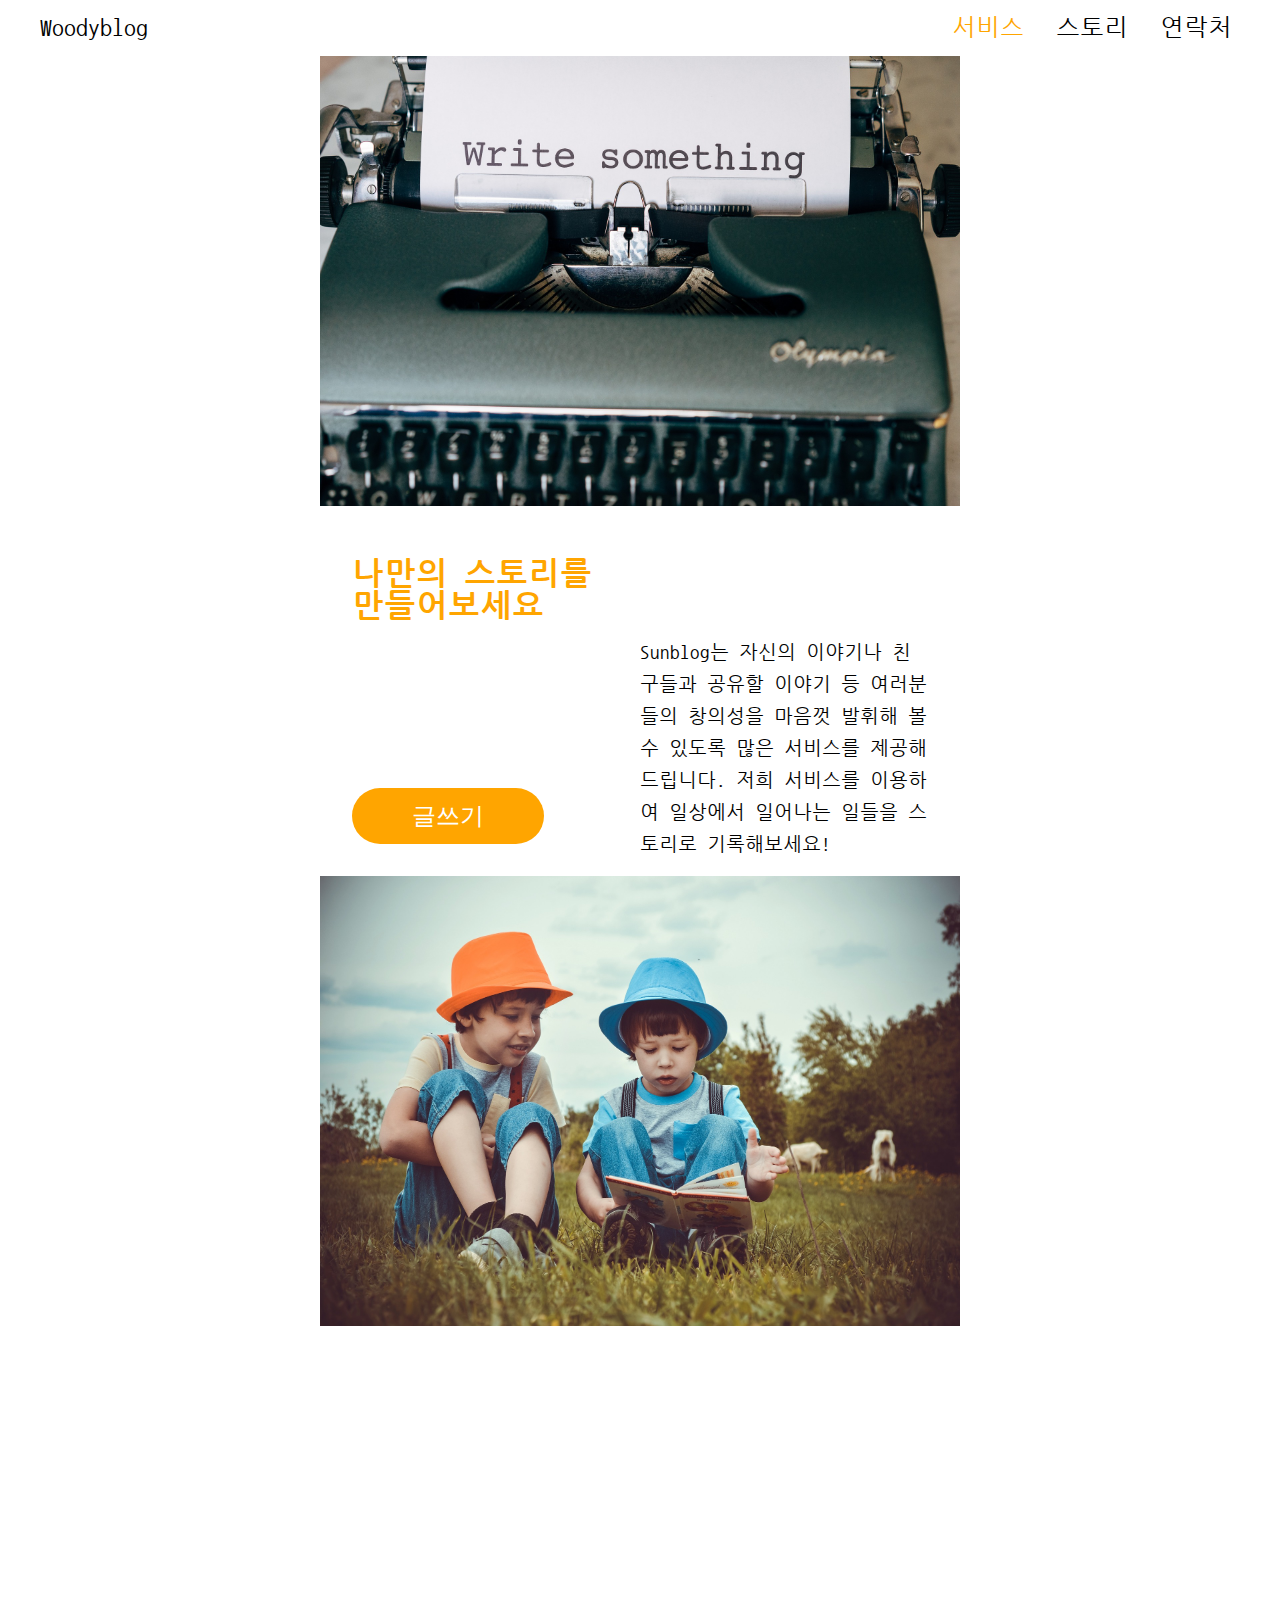
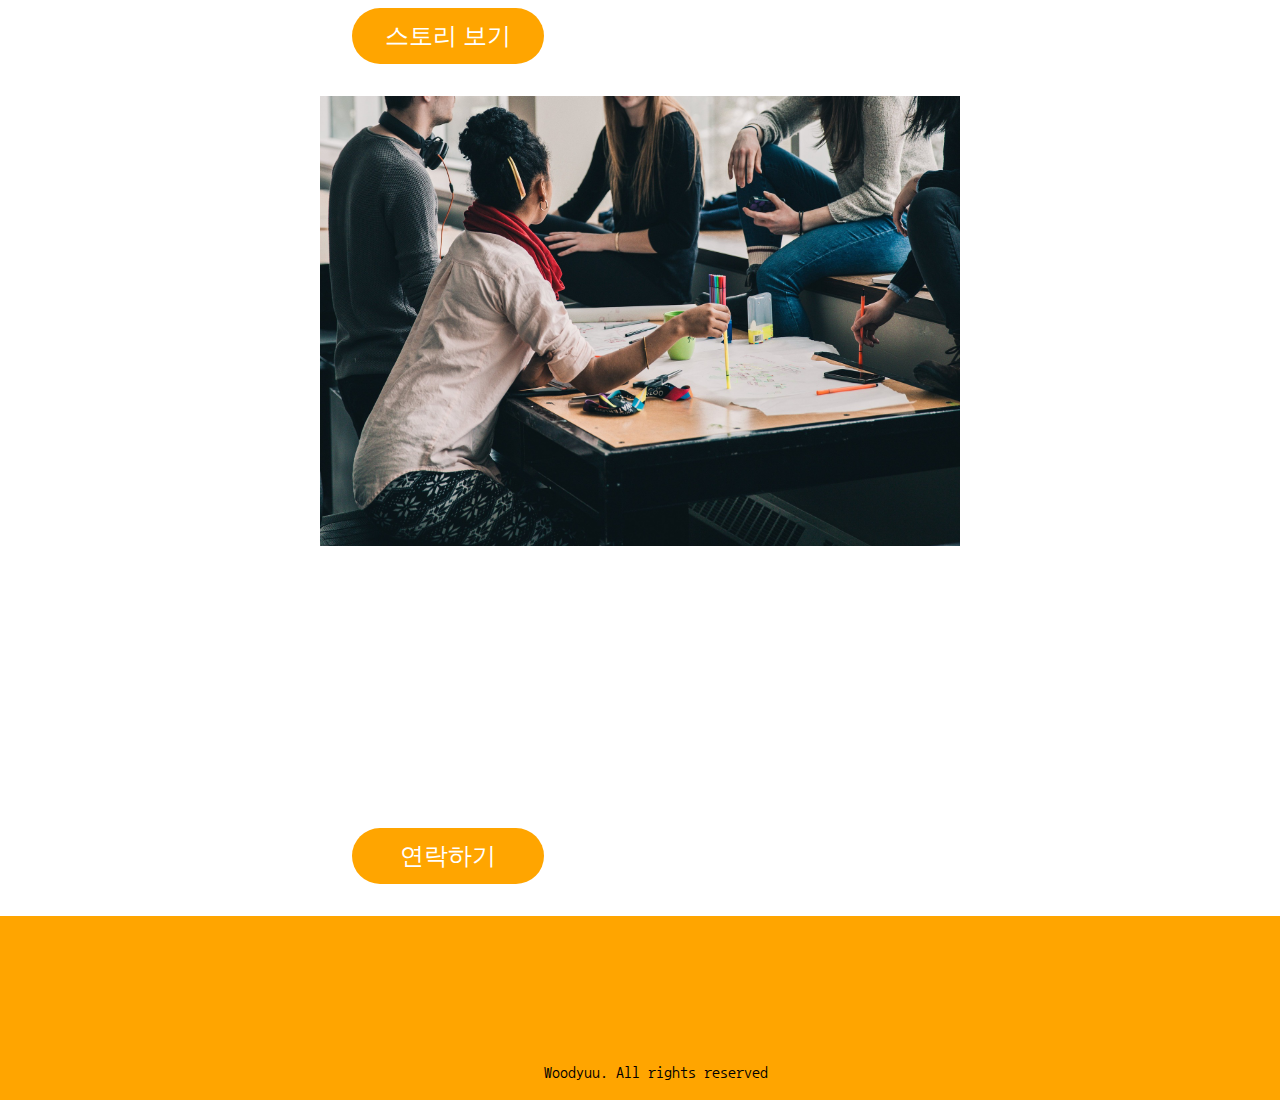
<file: index.html>
<!DOCTYPE html>
<html lang="en">
<head>
    <meta charset="UTF-8">
    <meta http-equiv="X-UA-Compatible" content="IE=edge">
    <meta name="viewport" content="width=device-width, initial-scale=1.0">
    <title>Woody 블로그</title>
    <link rel="stylesheet" href="https://cdnjs.cloudflare.com/ajax/libs/font-awesome/6.4.0/css/all.min.css" integrity="sha512-iecdLmaskl7CVkqkXNQ/ZH/XLlvWZOJyj7Yy7tcenmpD1ypASozpmT/E0iPtmFIB46ZmdtAc9eNBvH0H/ZpiBw==" crossorigin="anonymous" referrerpolicy="no-referrer" />
    <link rel="stylesheet" href="css/landing.css">
</head>
<body>
    <!-- 헤더 -->
    <header>
        <a href="#" class="logo"><i class="fa-brands fa-blogger"></i>Woodyblog</a>

        <div class="menu">
            <nav class="navbar">
              <ul>
                <li><a href="#about" class="active">서비스</a></li>
                <li><a href="#story">스토리</a></li>
                <li><a href="#contact">연락처</a></li>
              </ul>
            </nav>
            
            <div class="mode">
              <i class="fa-solid fa-toggle-on"></i>
              <i class="fa-solid fa-toggle-off active"></i>
            </div>
          </div>
    </header>

    <!-- 서비스 -->
    <section class="about" id="about">
        <div class="image">
            <img src="./img/about.jpg" alt="about">
        </div>
        <div class="content">
            <h3>나만의 스토리를</br>만들어보세요</h3>
            <p>Sunblog는 자신의 이야기나 친구들과 공유할 이야기 등 여러분들의 창의성을 마음껏
                발휘해 볼 수 있도록 많은 서비스를 제공해드립니다.
                저희 서비스를 이용하여 일상에서 일어나는 일들을 스토리로 기록해보세요!
            </p>
            <a href="./html/home.html"><button>글쓰기</button></a>
        </div>
    </section>

    <!-- 스토리 -->
    <section class="story" id="story">
        <div class="image">
            <img src="./img/story.jpg" alt="story">
        </div>
        <div class="content">
            <h3 class="right">다른 사람들의 스토리가</br> 궁금하신가요?</h3>
            <p class="down">Sunblog는 다양한 사람들의 흥미진진한 이야기들을 담고 있습니다.
                여러분의 삶에서 일어나는 기상천외한 이야기를 읽어보실 준비되셨나요?
            </p>
            <a href="./html/story.html"><button>스토리 보기</button></a>
        </div>
    </section>

    <!-- 연락처 -->
    <section class="contact" id="contact">
        <div class="image">
            <img src="./img/contact.jpg" alt="contact">
        </div>
        <div class="content">
            <h3 class="right">서비스에 대해 </br>하고싶은 말이 있나요?</h3>
            <p class="down">Sunblog는 여러분의 생각과 제안을 기다립니다. 아이디어가 생각나시거나
                궁금한 사랑이 있으시면 언제든지 저희에게 연락주세요.
            </p>
            <a href="#"><button>연락하기</button></a>
        </div>
    </section>

    <!-- 푸터 -->
    <section class="footer">
        <div class="icons">
            <a href="https://ko-kr.facebook.com/" class="fab fa-facebook-f"></a>
            <a href="https://twitter.com/?lang=ko" class="fab fa-twitter"></a>
            <a href="https://www.instagram.com/" class="fab fa-instagram"></a>
            <a href="https://github.com/" class="fab fa-github"></a>
            <a href="https://www.pinterest.co.kr/" class="fab fa-pinterest"></a>
            <div class="scroll-up"><i class="fa-solid fa-circle-up"></i></div>
        </div>
        <div class="credit"><i class="fa-brands fa-blogger"></i>Woodyuu. All rights reserved </div>
    </section> 

    <script src="js/scroll.js"></script>
    <script src="js/landing.js"></script>
</body>
</html>
</file>
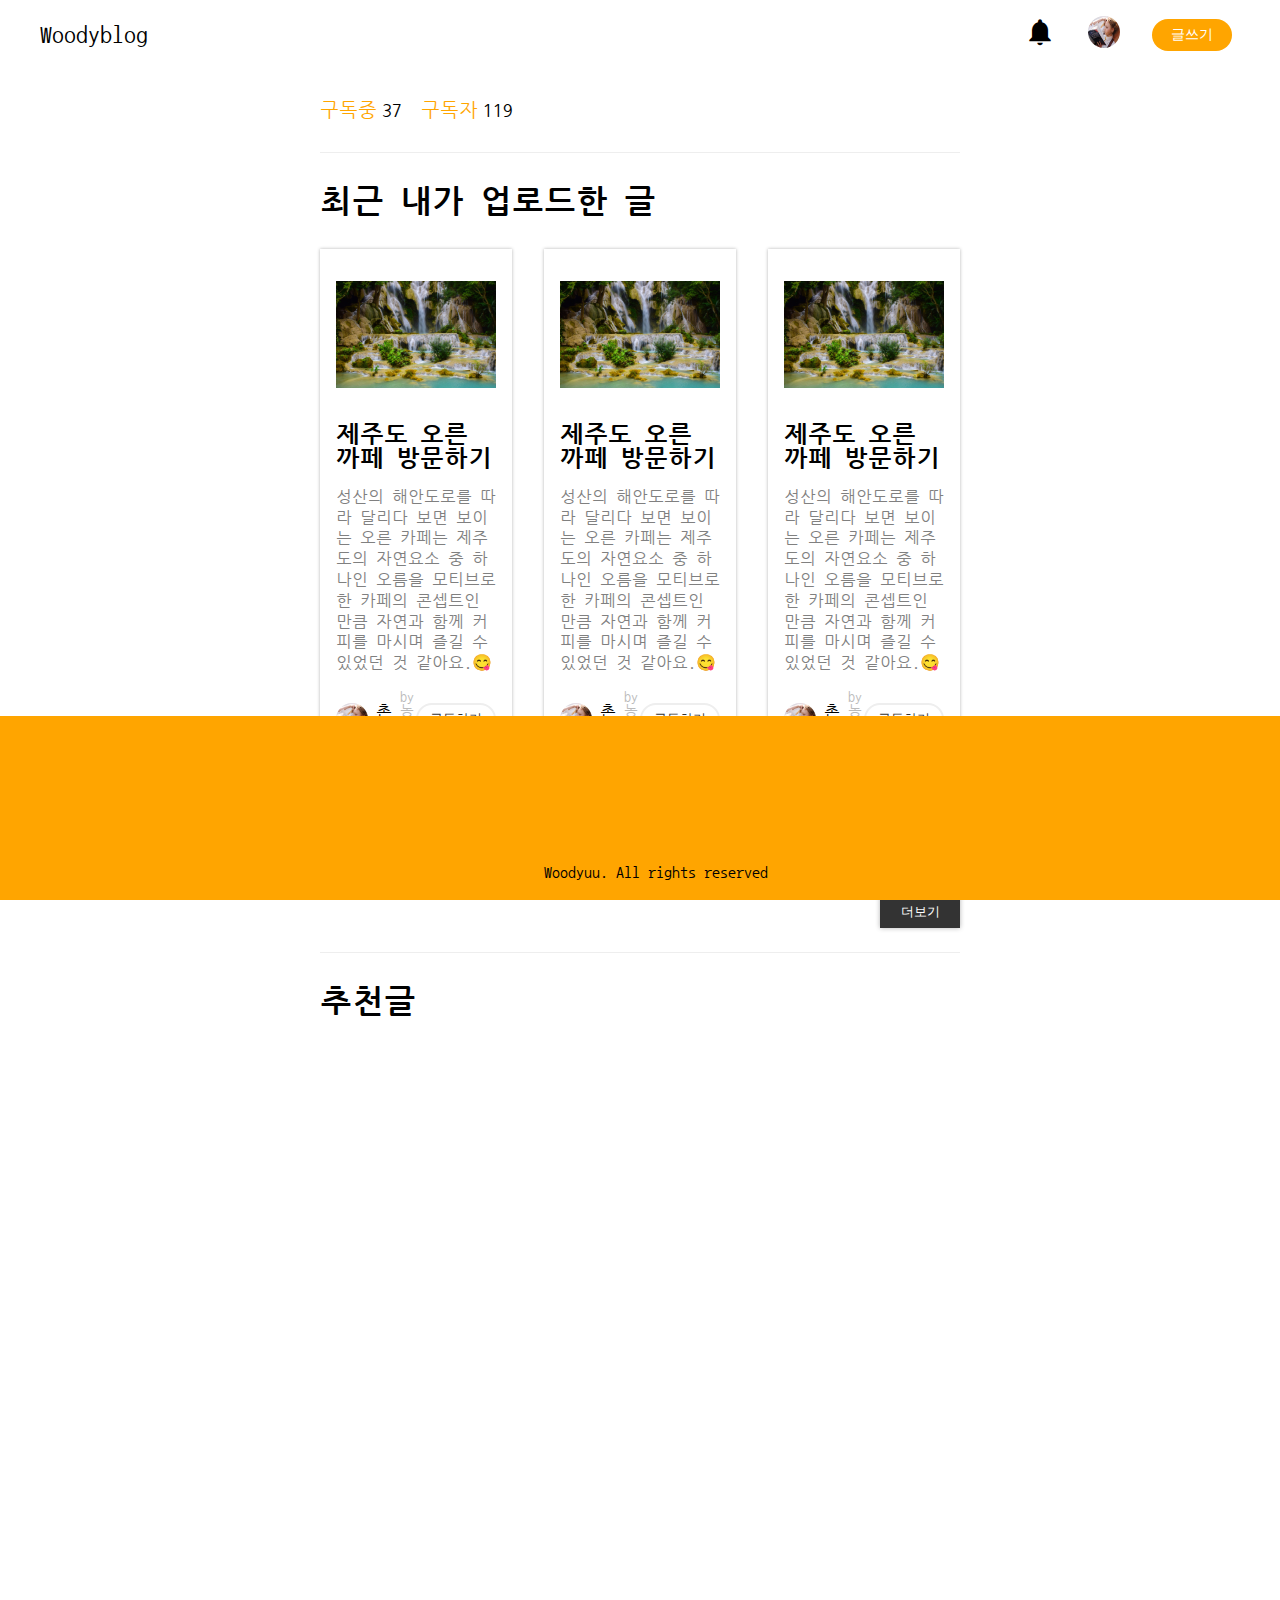
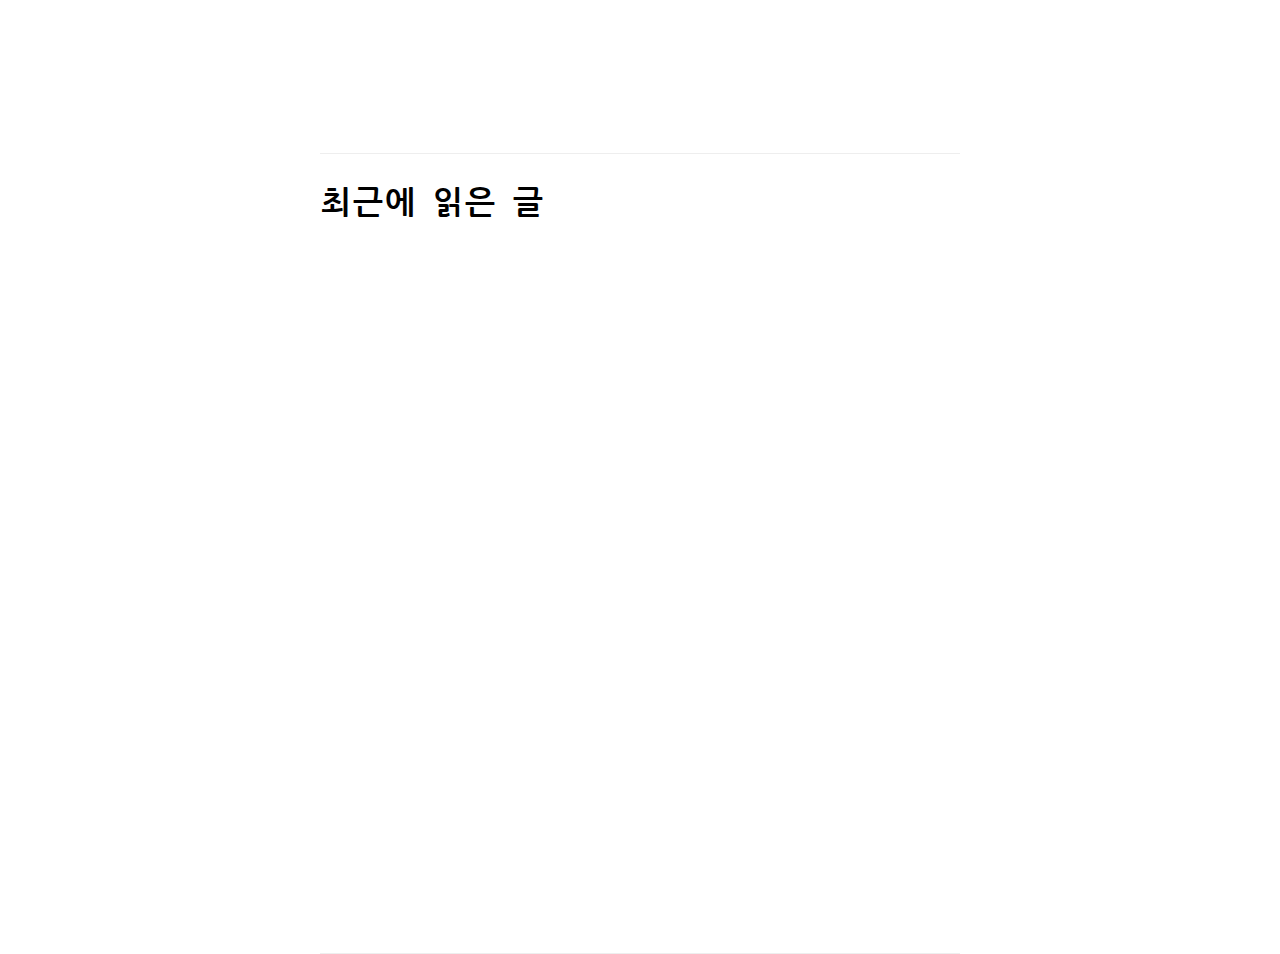
<file: html/home.html>
<!DOCTYPE html>
<html lang="en">
<head>
    <meta charset="UTF-8">
    <meta http-equiv="X-UA-Compatible" content="IE=edge">
    <meta name="viewport" content="width=device-width, initial-scale=1.0">
    <title>Woody 블로그 - 홈</title>
    <link rel="stylesheet" href="https://cdnjs.cloudflare.com/ajax/libs/font-awesome/6.4.0/css/all.min.css" integrity="sha512-iecdLmaskl7CVkqkXNQ/ZH/XLlvWZOJyj7Yy7tcenmpD1ypASozpmT/E0iPtmFIB46ZmdtAc9eNBvH0H/ZpiBw==" crossorigin="anonymous" referrerpolicy="no-referrer" />
    <link href="https://fonts.googleapis.com/css?family=Material+Icons|Material+Icons+Outlined|Material+Icons+Two+Tone|Material+Icons+Round|Material+Icons+Sharp" rel="stylesheet">
    <link rel="stylesheet" href="../css/home.css">
</head>
<body>
    <!-- 헤더 -->
    <header>
        <a href="#" class="logo"><i class="fa-brands fa-blogger"></i>Woodyblog</a>

        <div class="menu">
            <nav class="navbar">
              <ul>
                <li><a href="#">
                    <span class="material-icons">
                        notifications
                      </span>
                </a></li>
                <li><a href="#">
                    <div class="account">
                        <img src="../img/avatar.jpg" alt="">
                      </div>
                </a></li>
                <li><a href="post.html"><button>글쓰기</button></a></li>
              </ul>
            </nav>
            
            <div class="mode">
              <i class="fa-solid fa-toggle-on"></i>
              <i class="fa-solid fa-toggle-off active"></i>
            </div>
          </div>
    </header>

    <!-- 컨텐츠 섹션 -->
    <section class="blog-container">
        <div class="follow bottom-line padding">
            <ul>
                <li><a>구독중</a><span>37</span></li>
                <li><a>구독자</a><span>119</span></li>
            </ul>
        </div>
        <div class="my-blog bottom-line padding">
            <h3>최근 내가 업로드한 글</h3>
            <ul>
                <li>
                    <div class="blog">
                        <div class="left">
                          <ul>
                            <li class="category-name"><a href="#">여행</a></li>
                            <li class="posting-time">1시간전</li>
                            <li><a href="#" class="likes">공감</a><span>9</span></li>
                          </ul>
                        </div>
                        <div class="middle">
                          <ul>
                            <li><h3>제주도 오른 까페 방문하기</h3></li>
                            <li><p>성산의 해안도로를 따라 달리다 보면 보이는 오른 카페는 제주도의 자연요소 중 하나인 오름을 모티브로 한 카페의 콘셉트인 만큼 자연과 함께 커피를 마시며 즐길 수 있었던 것 같아요.😋</p></li>
                            <li>
                             <ul>
                               <li>
                                 <div class="account">
                                   <img src="../img/avatar.jpg" alt="">
                                   촌부 <span>by 농돌이</span>
                                 </div>
                               </li>
                               <li><button>구독하기</button></li>
                             </ul>
                            </li>
                          </ul>
                        </div>
                        <div class="right">
                          <ul>
                            <li>
                             <img src="../img/waterfall.jpg" alt="blog-thumbnail">
                            </li>
                          </ul>
                        </div>
                      </div>
                </li>
                <li>
                    <div class="blog">
                        <div class="left">
                          <ul>
                            <li class="category-name"><a href="#">여행</a></li>
                            <li class="posting-time">1시간전</li>
                            <li><a href="#" class="likes">공감</a><span>9</span></li>
                          </ul>
                        </div>
                        <div class="middle">
                          <ul>
                            <li><h3>제주도 오른 까페 방문하기</h3></li>
                            <li><p>성산의 해안도로를 따라 달리다 보면 보이는 오른 카페는 제주도의 자연요소 중 하나인 오름을 모티브로 한 카페의 콘셉트인 만큼 자연과 함께 커피를 마시며 즐길 수 있었던 것 같아요.😋</p></li>
                            <li>
                             <ul>
                               <li>
                                 <div class="account">
                                   <img src="../img/avatar.jpg" alt="">
                                   촌부 <span>by 농돌이</span>
                                 </div>
                               </li>
                               <li><button>구독하기</button></li>
                             </ul>
                            </li>
                          </ul>
                        </div>
                        <div class="right">
                          <ul>
                            <li>
                             <img src="../img/waterfall.jpg" alt="blog-thumbnail">
                            </li>
                          </ul>
                        </div>
                      </div>
                </li>
                <li>
                    <div class="blog">
                        <div class="left">
                          <ul>
                            <li class="category-name"><a href="#">여행</a></li>
                            <li class="posting-time">1시간전</li>
                            <li><a href="#" class="likes">공감</a><span>9</span></li>
                          </ul>
                        </div>
                        <div class="middle">
                          <ul>
                            <li><h3>제주도 오른 까페 방문하기</h3></li>
                            <li><p>성산의 해안도로를 따라 달리다 보면 보이는 오른 카페는 제주도의 자연요소 중 하나인 오름을 모티브로 한 카페의 콘셉트인 만큼 자연과 함께 커피를 마시며 즐길 수 있었던 것 같아요.😋</p></li>
                            <li>
                             <ul>
                               <li>
                                 <div class="account">
                                   <img src="../img/avatar.jpg" alt="">
                                   촌부 <span>by 농돌이</span>
                                 </div>
                               </li>
                               <li><button>구독하기</button></li>
                             </ul>
                            </li>
                          </ul>
                        </div>
                        <div class="right">
                          <ul>
                            <li>
                             <img src="../img/waterfall.jpg" alt="blog-thumbnail">
                            </li>
                          </ul>
                        </div>
                      </div>
                </li>
            </ul>
            <a href="#"><button>더보기</button></a>
        </div>
        <div class="favorite-blog bottom-line padding">
            <h3>추천글</h3>
            <ul>
                <li>                    
                    <div class="blog down">
                            <div class="left">
                              <ul>
                                <li class="category-name"><a href="#">여행</a></li>
                                <li class="posting-time">1시간전</li>
                                <li><a href="#" class="likes">공감</a><span>9</span></li>
                              </ul>
                            </div>
                            <div class="middle">
                              <ul>
                                <li><h3>제주도 오른 까페 방문하기</h3></li>
                                <li><p>성산의 해안도로를 따라 달리다 보면 보이는 오른 카페는 제주도의 자연요소 중 하나인 오름을 모티브로 한 카페의 콘셉트인 만큼 자연과 함께 커피를 마시며 즐길 수 있었던 것 같아요.😋</p></li>
                                <li>
                                 <ul>
                                   <li>
                                     <div class="account">
                                       <img src="../img/avatar.jpg" alt="">
                                       촌부 <span>by 농돌이</span>
                                     </div>
                                   </li>
                                   <li><button>구독하기</button></li>
                                 </ul>
                                </li>
                              </ul>
                            </div>
                            <div class="right">
                              <ul>
                                <li>
                                 <img src="../img/waterfall.jpg" alt="blog-thumbnail">
                                </li>
                              </ul>
                            </div>
                      </div>                    
                </li>
                <li>                    
                    <div class="blog up">
                            <div class="left">
                              <ul>
                                <li class="category-name"><a href="#">여행</a></li>
                                <li class="posting-time">1시간전</li>
                                <li><a href="#" class="likes">공감</a><span>9</span></li>
                              </ul>
                            </div>
                            <div class="middle">
                              <ul>
                                <li><h3>제주도 오른 까페 방문하기</h3></li>
                                <li><p>성산의 해안도로를 따라 달리다 보면 보이는 오른 카페는 제주도의 자연요소 중 하나인 오름을 모티브로 한 카페의 콘셉트인 만큼 자연과 함께 커피를 마시며 즐길 수 있었던 것 같아요.😋</p></li>
                                <li>
                                 <ul>
                                   <li>
                                     <div class="account">
                                       <img src="../img/avatar.jpg" alt="">
                                       촌부 <span>by 농돌이</span>
                                     </div>
                                   </li>
                                   <li><button>구독하기</button></li>
                                 </ul>
                                </li>
                              </ul>
                            </div>
                            <div class="right">
                              <ul>
                                <li>
                                 <img src="../img/waterfall.jpg" alt="blog-thumbnail">
                                </li>
                              </ul>
                            </div>
                    </div>                    
                </li>
                <li>                    
                    <div class="blog down">
                            <div class="left">
                              <ul>
                                <li class="category-name"><a href="#">여행</a></li>
                                <li class="posting-time">1시간전</li>
                                <li><a href="#" class="likes">공감</a><span>9</span></li>
                              </ul>
                            </div>
                            <div class="middle">
                              <ul>
                                <li><h3>제주도 오른 까페 방문하기</h3></li>
                                <li><p>성산의 해안도로를 따라 달리다 보면 보이는 오른 카페는 제주도의 자연요소 중 하나인 오름을 모티브로 한 카페의 콘셉트인 만큼 자연과 함께 커피를 마시며 즐길 수 있었던 것 같아요.😋</p></li>
                                <li>
                                 <ul>
                                   <li>
                                     <div class="account">
                                       <img src="../img/avatar.jpg" alt="">
                                       촌부 <span>by 농돌이</span>
                                     </div>
                                   </li>
                                   <li><button>구독하기</button></li>
                                 </ul>
                                </li>
                              </ul>
                            </div>
                            <div class="right">
                              <ul>
                                <li>
                                 <img src="../img/waterfall.jpg" alt="blog-thumbnail">
                                </li>
                              </ul>
                            </div>
                    </div>                    
                </li>
            </ul>
        </div>
        <div class="latest-blog bottom-line padding">
            <h3>최근에 읽은 글</h3>
            <ul>
                <li>                    
                    <div class="blog down">
                            <div class="left">
                              <ul>
                                <li class="category-name"><a href="#">여행</a></li>
                                <li class="posting-time">1시간전</li>
                                <li><a href="#" class="likes">공감</a><span>9</span></li>
                              </ul>
                            </div>
                            <div class="middle">
                              <ul>
                                <li><h3>제주도 오른 까페 방문하기</h3></li>
                                <li><p>성산의 해안도로를 따라 달리다 보면 보이는 오른 카페는 제주도의 자연요소 중 하나인 오름을 모티브로 한 카페의 콘셉트인 만큼 자연과 함께 커피를 마시며 즐길 수 있었던 것 같아요.😋</p></li>
                                <li>
                                 <ul>
                                   <li>
                                     <div class="account">
                                       <img src="../img/avatar.jpg" alt="">
                                       촌부 <span>by 농돌이</span>
                                     </div>
                                   </li>
                                   <li><button>구독하기</button></li>
                                 </ul>
                                </li>
                              </ul>
                            </div>
                            <div class="right">
                              <ul>
                                <li>
                                 <img src="../img/waterfall.jpg" alt="blog-thumbnail">
                                </li>
                              </ul>
                            </div>
                      </div>                    
                </li>
                <li>                    
                    <div class="blog up">
                            <div class="left">
                              <ul>
                                <li class="category-name"><a href="#">여행</a></li>
                                <li class="posting-time">1시간전</li>
                                <li><a href="#" class="likes">공감</a><span>9</span></li>
                              </ul>
                            </div>
                            <div class="middle">
                              <ul>
                                <li><h3>제주도 오른 까페 방문하기</h3></li>
                                <li><p>성산의 해안도로를 따라 달리다 보면 보이는 오른 카페는 제주도의 자연요소 중 하나인 오름을 모티브로 한 카페의 콘셉트인 만큼 자연과 함께 커피를 마시며 즐길 수 있었던 것 같아요.😋</p></li>
                                <li>
                                 <ul>
                                   <li>
                                     <div class="account">
                                       <img src="../img/avatar.jpg" alt="">
                                       촌부 <span>by 농돌이</span>
                                     </div>
                                   </li>
                                   <li><button>구독하기</button></li>
                                 </ul>
                                </li>
                              </ul>
                            </div>
                            <div class="right">
                              <ul>
                                <li>
                                 <img src="../img/waterfall.jpg" alt="blog-thumbnail">
                                </li>
                              </ul>
                            </div>
                      </div>                    
                </li>
                <li>                    
                    <div class="blog down">
                            <div class="left">
                              <ul>
                                <li class="category-name"><a href="#">여행</a></li>
                                <li class="posting-time">1시간전</li>
                                <li><a href="#" class="likes">공감</a><span>9</span></li>
                              </ul>
                            </div>
                            <div class="middle">
                              <ul>
                                <li><h3>제주도 오른 까페 방문하기</h3></li>
                                <li><p>성산의 해안도로를 따라 달리다 보면 보이는 오른 카페는 제주도의 자연요소 중 하나인 오름을 모티브로 한 카페의 콘셉트인 만큼 자연과 함께 커피를 마시며 즐길 수 있었던 것 같아요.😋</p></li>
                                <li>
                                 <ul>
                                   <li>
                                     <div class="account">
                                       <img src="../img/avatar.jpg" alt="">
                                       촌부 <span>by 농돌이</span>
                                     </div>
                                   </li>
                                   <li><button>구독하기</button></li>
                                 </ul>
                                </li>
                              </ul>
                            </div>
                            <div class="right">
                              <ul>
                                <li>
                                 <img src="../img/waterfall.jpg" alt="blog-thumbnail">
                                </li>
                              </ul>
                            </div>
                      </div>                    
                </li>
            </ul>
        </div>
    </section>

    <!-- 푸터 -->
    <section class="footer">
        <div class="icons">
            <a href="https://ko-kr.facebook.com/" class="fab fa-facebook-f"></a>
            <a href="https://twitter.com/?lang=ko" class="fab fa-twitter"></a>
            <a href="https://www.instagram.com/" class="fab fa-instagram"></a>
            <a href="https://github.com/" class="fab fa-github"></a>
            <a href="https://www.pinterest.co.kr/" class="fab fa-pinterest"></a>
            <div class="scroll-up"><i class="fa-solid fa-circle-up"></i></div>
        </div>
        <div class="credit"><i class="fa-brands fa-blogger"></i>Woodyuu. All rights reserved </div>
    </section> 
    <script src="../js/scroll.js"></script>
    <script src="../js/home.js"></script>
</body>
</html>
</file>
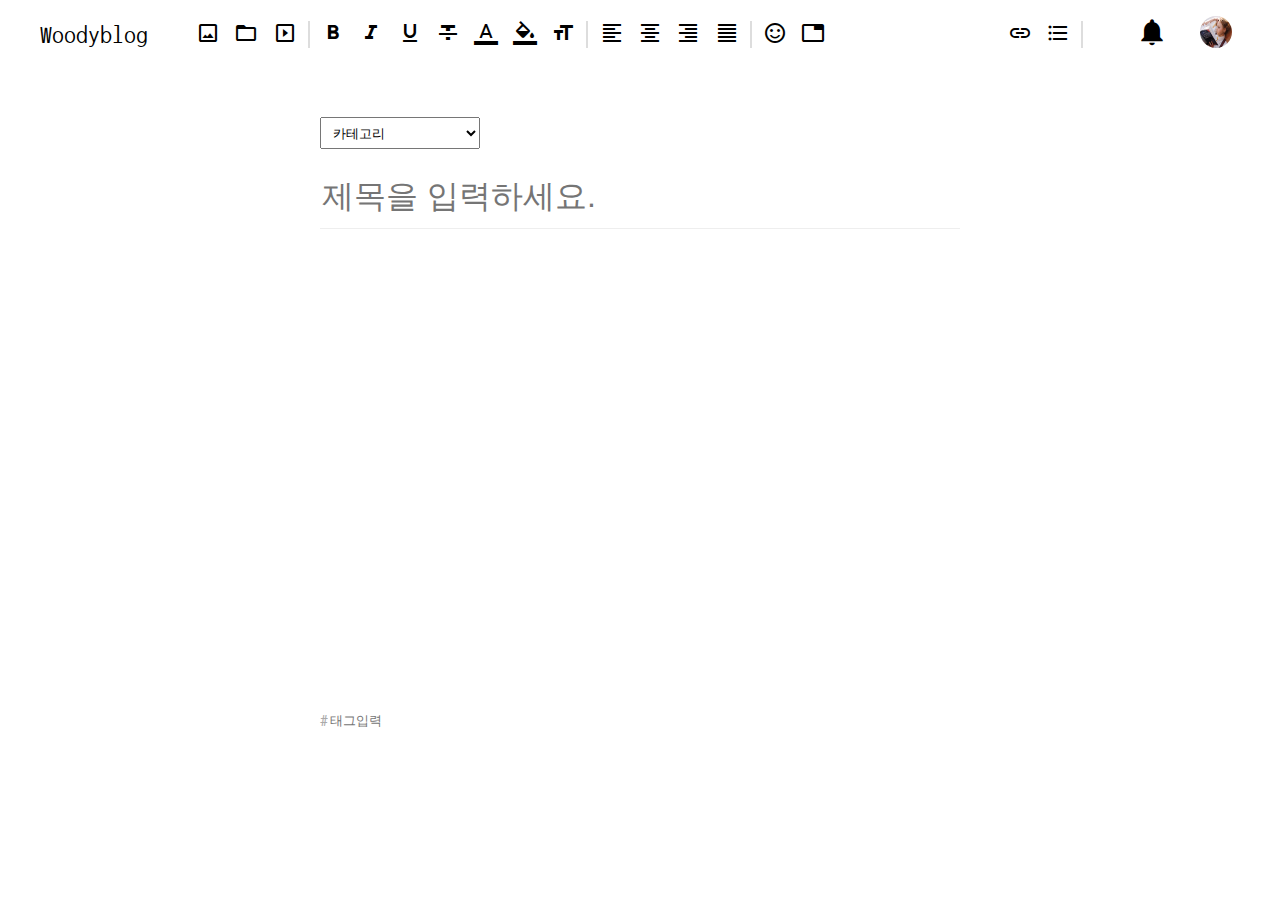
<file: html/post.html>
<!DOCTYPE html>
<html lang="en">
<head>
    <meta charset="UTF-8">
    <meta http-equiv="X-UA-Compatible" content="IE=edge">
    <meta name="viewport" content="width=device-width, initial-scale=1.0">
    <title>Woody 블로그 - 포스트</title>
    <link rel="stylesheet" href="https://cdnjs.cloudflare.com/ajax/libs/font-awesome/6.4.0/css/all.min.css" integrity="sha512-iecdLmaskl7CVkqkXNQ/ZH/XLlvWZOJyj7Yy7tcenmpD1ypASozpmT/E0iPtmFIB46ZmdtAc9eNBvH0H/ZpiBw==" crossorigin="anonymous" referrerpolicy="no-referrer" />
    <link href="https://fonts.googleapis.com/css?family=Material+Icons|Material+Icons+Outlined|Material+Icons+Two+Tone|Material+Icons+Round|Material+Icons+Sharp" rel="stylesheet">
    <link rel="stylesheet" href="../css/post.css">
</head>
<body>
     <!-- 헤더 -->
     <header>
        <a href="#" class="logo"><i class="fa-brands fa-blogger"></i>Woodyblog</a>

        <!-- 툴박스 -->
        <div class="toolbox">
            <div class="file-tool">
                <a href="#"><label for="post-file"><span class="material-icons">crop_original</span></label></a>
                <a href="#"><label for="post-file"><span class="material-icons">folder_open</span></label></a>
                <a href="#"><label for="post-file"><span class="material-icons">slideshow</span></label></a>
            </div>
            <div class="text-tool">
                <a href="#"><span class="material-icons">format_bold</span></a>
                <a href="#"><span class="material-icons">format_italic</span></a>
                <a href="#"><span class="material-icons">format_underlined</span></a>
                <a href="#"><span class="material-icons">format_strikethrough</span></a>

                <div class="select-menu">
                    <a href="#"><span class="material-icons">format_color_text</span></a>
                    <div class="select-menu-dropdown color-box" id="0">
                        <span style="background-color: red;"></span>
                        <span style="background-color: blue;"></span>
                        <span style="background-color: green;"></span>
                        <span style="background-color: orange;"></span>
                        <span style="background-color: purple;"></span>
                        <span style="background-color: brown;"></span>
                        <span style="background-color: aquamarine;"></span>
                        <span style="background-color: silver;"></span>
                        <span style="background-color: red;"></span>
                        <span style="background-color: blue;"></span>
                        <span style="background-color: green;"></span>
                        <span style="background-color: orange;"></span>
                        <span style="background-color: purple;"></span>
                        <span style="background-color: brown;"></span>
                        <span style="background-color: aquamarine;"></span>
                        <span style="background-color: silver;"></span>
                    </div>
                </div>
                
                <div class="select-menu">
                    <a href="#"><span class="material-icons">format_color_fill</span></a>
                    <div class="select-menu-dropdown color-box" id="1">
                        <span style="background-color: red;"></span>
                        <span style="background-color: blue;"></span>
                        <span style="background-color: green;"></span>
                        <span style="background-color: orange;"></span>
                        <span style="background-color: purple;"></span>
                        <span style="background-color: brown;"></span>
                        <span style="background-color: aquamarine;"></span>
                        <span style="background-color: silver;"></span>
                        <span style="background-color: red;"></span>
                        <span style="background-color: blue;"></span>
                        <span style="background-color: green;"></span>
                        <span style="background-color: orange;"></span>
                        <span style="background-color: purple;"></span>
                        <span style="background-color: brown;"></span>
                        <span style="background-color: aquamarine;"></span>
                        <span style="background-color: silver;"></span>
                    </div>
                </div>
                
                <div class="select-menu">
                    <a href="#"><span class="material-icons">format_size</span></a>
                    <div class="select-menu-dropdown font-box">
                        <span style="font-size: 1.6rem" id="7">폰트 크기</span>
                        <span style="font-size: 1.5rem" id="6">폰트 크기</span>
                        <span style="font-size: 1.4rem" id="5">폰트 크기</span>
                        <span style="font-size: 1.3rem" id="4">폰트 크기</span>
                        <span style="font-size: 1.2rem" id="3">폰트 크기</span>
                        <span style="font-size: 1.1rem" id="2">폰트 크기</span>
                        <span style="font-size: 1.0rem" id="1">폰트 크기</span>
                    </div>
                </div>                             
            </div>
            <div class="align-tool">
                <a href="#"><span class="material-icons">format_align_left</span></a>
                <a href="#"><span class="material-icons">format_align_center</span></a>
                <a href="#"><span class="material-icons">format_align_right</span></a>
                <a href="#"><span class="material-icons">format_align_justify</span></a>
            </div>
            <div class="link-tool">
                <div class="select-menu">
                    <a href="#"><span class="material-icons">sentiment_satisfied</span></a>
                    <div class="select-menu-dropdown emoticon-box">
                        <span>🥰</span>
                        <span>✌️</span>
                        <span>🌴</span>
                        <span>🐢</span>
                        <span>🐐</span>
                        <span>🍄</span>
                        <span>⚽</span>
                        <span>🍻</span>
                        <span>👑</span>
                        <span>📸</span>
                        <span>😬</span>
                        <span>🚨</span>
                        <span>🏡</span>
                        <span>🕊️</span>
                        <span>🏆</span>
                        <span>😻</span>
                        <span>🌟</span>
                        <span>🍀</span>
                        <span>🎨</span>
                        <span>🍜</span>
                    </div>
                </div> 
                <a href="#"><span class="material-icons">table_view</span></a>
                <a href="#"><span class="material-icons">link</span></a>
                <a href="#"><span class="material-icons">format_list_bulleted</span></a>
            </div>
        </div>
        <div class="menu">
            <nav class="navbar">
              <ul>
                <li><a href="#">
                    <span class="material-icons">
                        notifications
                      </span>
                </a></li>
                <li><a href="#">
                    <div class="account">
                        <img src="../img/avatar.jpg" alt="">
                      </div>
                </a></li>                
              </ul>
            </nav>
            
            <div class="mode">
              <i class="fa-solid fa-toggle-on"></i>
              <i class="fa-solid fa-toggle-off active"></i>
            </div>
          </div>
    </header>

    <!-- 블로그 편집기 -->
    <section class="post-container">
        <div class="post-category">
            <select name="category" id="category">
                <option value="">카테고리</option>
                <option value="맛집">맛집</option>
                <option value="라이프">라이프</option>
                <option value="IT">IT</option>
                <option value="연애">연애</option>
                <option value="시사">시사</option>
            </select>
        </div>
        <div class="post-title">
            <input type="text" placeholder="제목을 입력하세요.">
        </div>
        <div class="post-contents" contenteditable></div>
        <div class="post-tags">
            <ul>
                <li>#<input type="text" placeholder="태그입력"></li>
            </ul>
        </div>
    </section>

    <!-- 파일처리 섹션 -->
    <section class="upload hidden">
        <input type="file" id="post-file" name="post-file" multiple>
    </section>
    <script src="../js/scroll.js"></script>
    <script src="../js/post.js"></script>
</body>
</html>
</file>
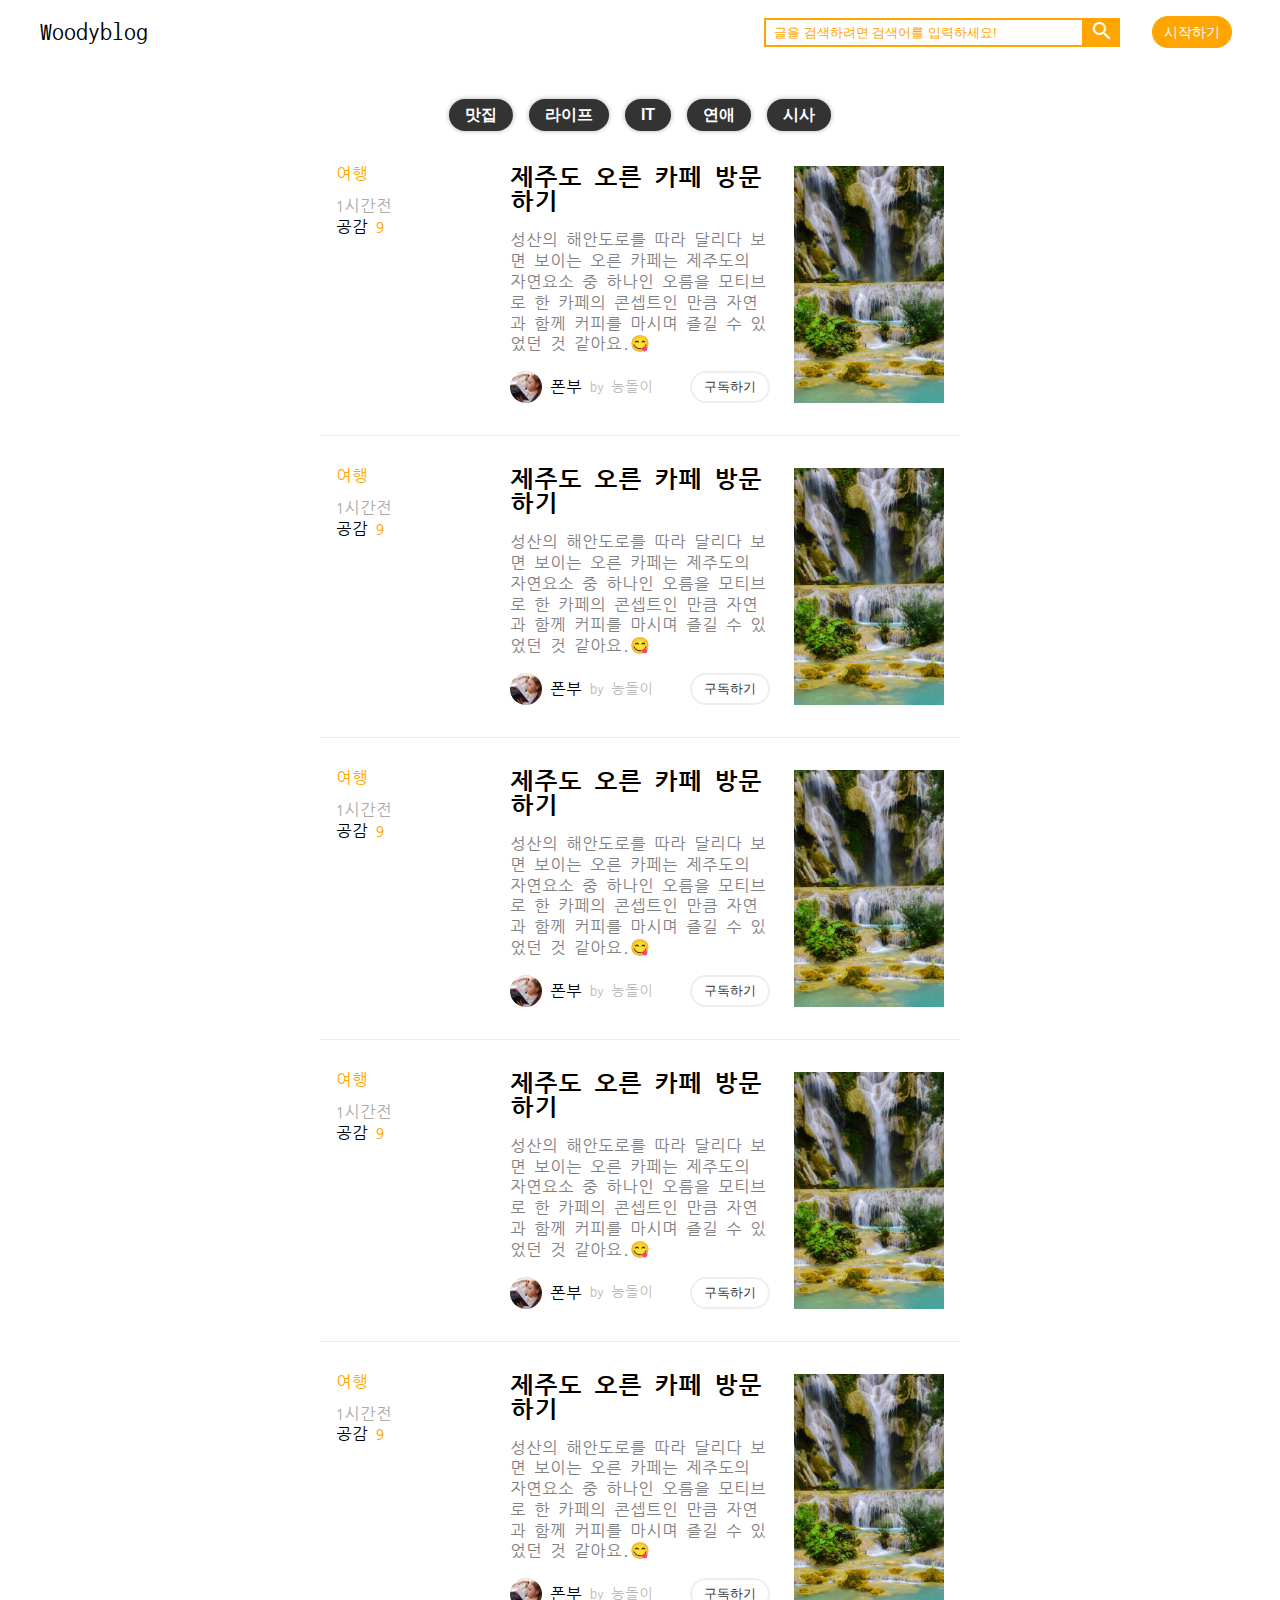
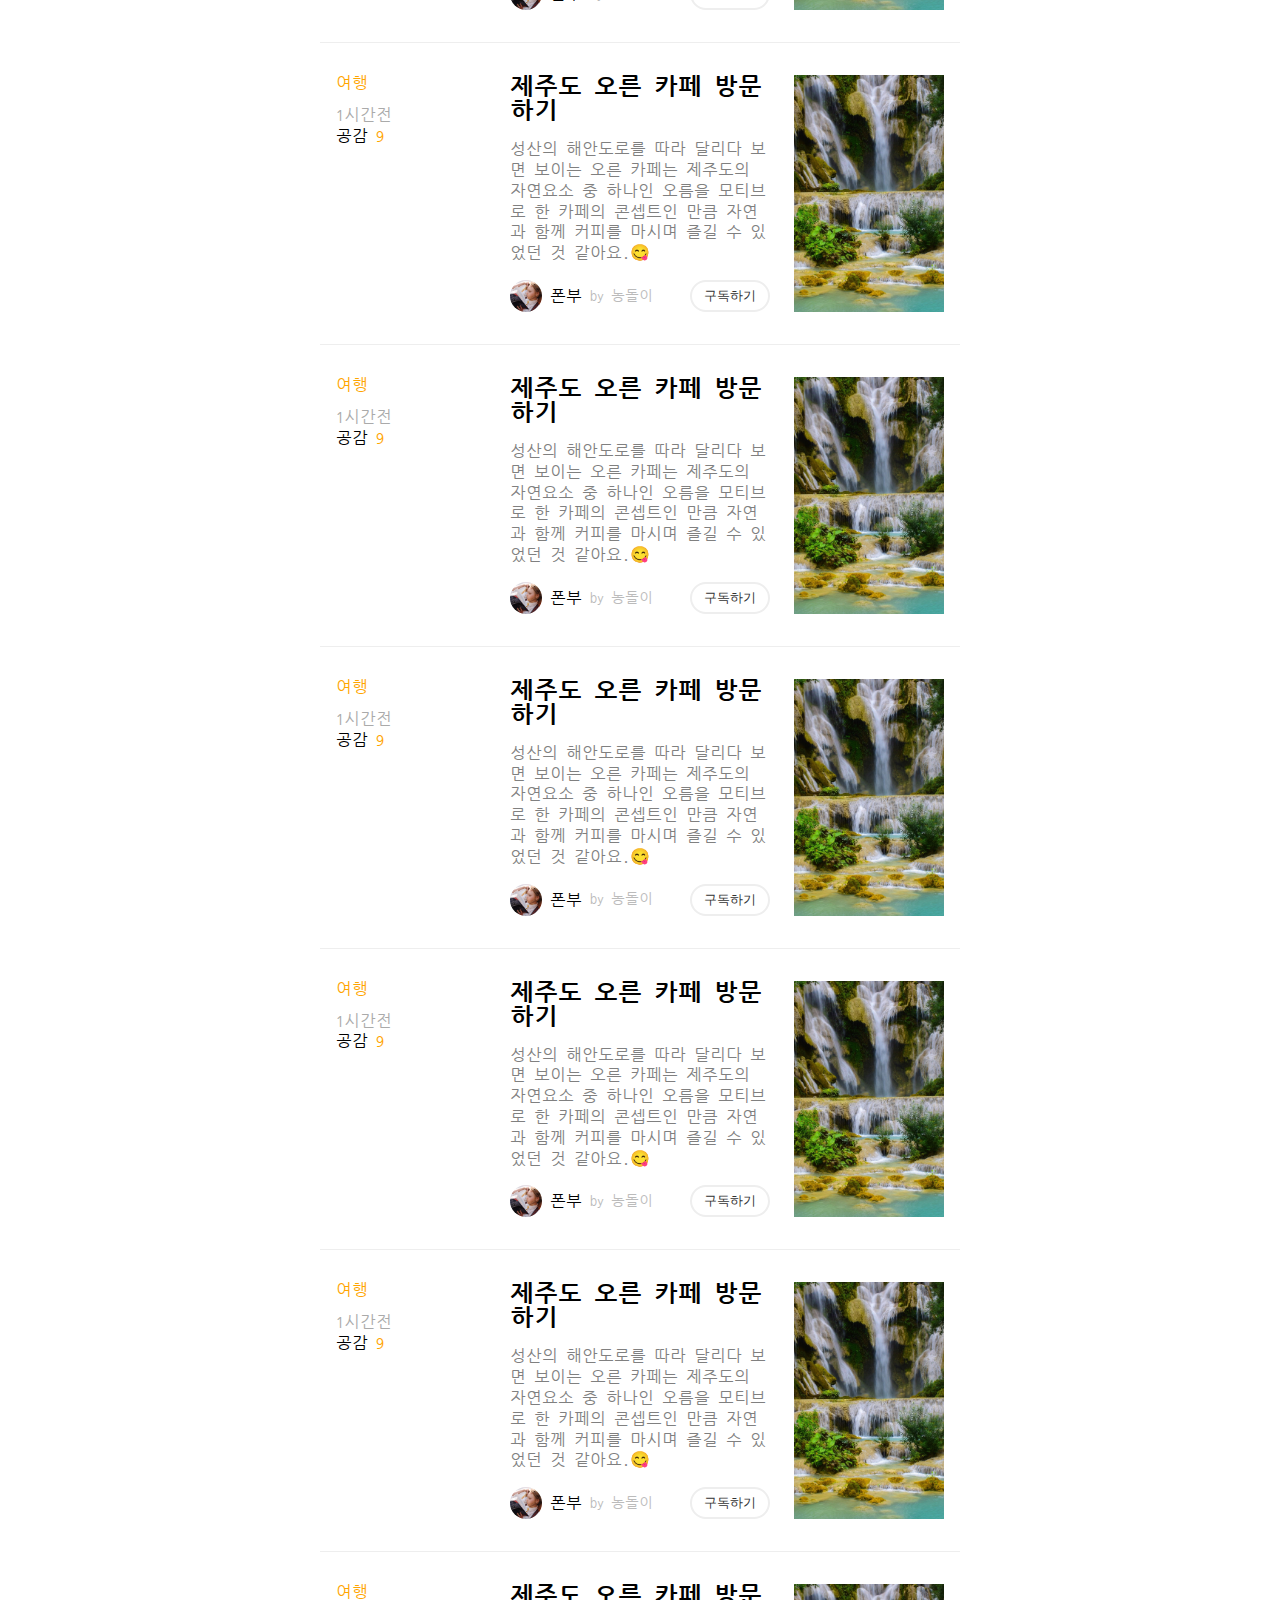
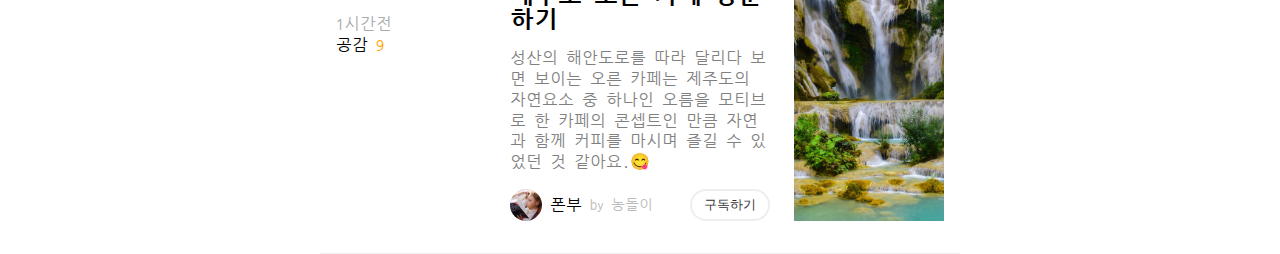
<file: html/story.html>
<!DOCTYPE html>
<html lang="en">
<head>
    <meta charset="UTF-8">
    <meta http-equiv="X-UA-Compatible" content="IE=edge">
    <meta name="viewport" content="width=device-width, initial-scale=1.0">
    <title>Woodyuu 블로그 - 스토리</title>
    <link rel="stylesheet" href="https://cdnjs.cloudflare.com/ajax/libs/font-awesome/6.4.0/css/all.min.css" integrity="sha512-iecdLmaskl7CVkqkXNQ/ZH/XLlvWZOJyj7Yy7tcenmpD1ypASozpmT/E0iPtmFIB46ZmdtAc9eNBvH0H/ZpiBw==" crossorigin="anonymous" referrerpolicy="no-referrer" />
    <link href="https://fonts.googleapis.com/css?family=Material+Icons|Material+Icons+Outlined|Material+Icons+Two+Tone|Material+Icons+Round|Material+Icons+Sharp" rel="stylesheet">
    <link rel="stylesheet" href="../css/story.css">
</head>
<body>
    <!-- 헤더 -->
    <header>
        <a href="#" class="logo"><i class="fa-brands fa-blogger"></i>Woodyblog</a>

        <div class="menu">
            <nav class="navbar">
              <ul>
                <li>
                    <div class="search-container">
                        <input type="text" class="keyword" placeholder="글을 검색하려면 검색어를 입력하세요!">
                        <button class="search">
                            <span class="material-icons">search</span>
                        </button>
                    </div>
                </li>
                <li><a href="#"><button>시작하기</button></a></li>
              </ul>
            </nav>
            
            <div class="mode">
              <i class="fa-solid fa-toggle-on"></i>
              <i class="fa-solid fa-toggle-off active"></i>
            </div>
          </div>
    </header>

    <!-- 카테고리 섹션 -->
    <section class="category-container">
        <ul>
            <li><a href="#"><button>맛집</button></a></li>
            <li><a href="#"><button>라이프</button></a></li>
            <li><a href="#"><button>IT</button></a></li>
            <li><a href="#"><button>연애</button></a></li>
            <li><a href="#"><button>시사</button></a></li>
        </ul>
    </section>

    <!-- 블로그 목록 섹션 -->
    <section class="blog-container">
        <div class="blog">
            <div class="left">
                <ul>
                    <li class="category-name"><a href="#">여행</a></li>
                    <li class="posting-time">1시간전</li>
                    <li><a href="#" class="likes">공감</a><span>9</span></li>
                </ul>
            </div>
            <div class="middle">
                <ul>
                    <li><h3>제주도 오른 카페 방문하기</h3></li>
                    <li><p>성산의 해안도로를 따라 달리다 보면 보이는 오른 카페는 제주도의 자연요소 중 하나인 오름을 모티브로 한 카페의 콘셉트인 만큼 자연과 함께 커피를 마시며 즐길 수 있었던 것 같아요.😋</p></li>
                    <li>
                        <ul>
                            <li>
                                <div class="account">
                                    <img src="../img/avatar.jpg" alt="">
                                    폰부 <span>by 농돌이</span>
                                </div>
                            </li>
                            <li><button>구독하기</button></li>
                        </ul>
                    </li>
                </ul>
            </div>
            <div class="right">
                <ul>
                    <li>
                        <img src="../img/waterfall.jpg" alt="blog-thumbnail">
                    </li>
                </ul>
            </div>
        </div>
    </section>

    <!-- 푸터 -->
    <section class="footer">
        <div class="icons">
            <a href="https://ko-kr.facebook.com/" class="fab fa-facebook-f"></a>
            <a href="https://twitter.com/?lang=ko" class="fab fa-twitter"></a>
            <a href="https://www.instagram.com/" class="fab fa-instagram"></a>
            <a href="https://github.com/" class="fab fa-github"></a>
            <a href="https://www.pinterest.co.kr/" class="fab fa-pinterest"></a>
            <div class="scroll-up"><i class="fa-solid fa-circle-up"></i></div>
        </div>
        <div class="credit"><i class="fa-brands fa-blogger"></i>Woodyuu. All rights reserved </div>
    </section> 
    <script src="../js/scroll.js"></script>
    <script src="../js/story.js"></script>
</body>
</html>
</file>
<file: css/landing.css>
@import url('reset.css');
@import url('global.css');
@import url('header.css');
@import url('footer.css');
@import url('animation.css');

/* 서비스, 스토리, 연락처 */
section:not(.footer){
    width: 50vw;
    height: calc(100vh - var(--header-height)); /* 헤더높이만큼 제외함*/
    min-height: calc(100vh - var(--header-height)); /* 헤더높이만큼 제외함*/
    max-height: calc(100vh - var(--header-height)); /* 헤더높이만큼 제외함*/
    margin: 0 auto;
    position: relative;
    /* border: 1px solid red; */
}
/* 이미지 */
.image img{
    height: 50vh;
    width: 100%;
}
/* 텍스트 */
.content{
    padding: 3rem 2rem;
}
.content h3{
    width: 50%;
    font-size: 2rem;
    color: var(--primary-color);
    transition: .7s ease-out;
    /* border: 1px solid blue; */
}
.content p{
    font-size: 1.2rem;
    padding: 1rem 0;
    width: 50%;
    margin-left: auto;
    line-height: 2rem;
    transition: .7s ease-out;
    /* border: 1px solid black; */
}
.content button{
    width: 12rem; height: 3.5rem;
    background: var(--primary-color);
    color: #fff;
    border: none;
    border-radius: 2rem;
    cursor: pointer;
    font-size: 1.5rem;
    transition: .2s;
    margin-top: 2rem;
    position: absolute;
    bottom: 2rem;
}
.content button:hover{
    background: var(--secondary-color);
    letter-spacing: .2rem;
}

@media (max-width: 1000px){
    section:not(.footer){ /* 이미지와 텍스트 너비 조정 */
      width: 90vw;  
    }
    .content{ /* 이미지와 텍스트 세로방향 나열 */
      display: flex;
      flex-flow: column;
    }
    .content h3, .content p{
      width: 100%;
      text-align: center;
    }
    .content h3{
      font-size: 3rem;
    }
    .content p{
      font-size: 1.5rem;
      line-height: 2rem;
    }
    .content button{ /* 모바일 환경에 맞춘 버튼 너비 조정 */
      width: 100%;
      height: 2.8rem;
      border-radius: 3rem;
      font-size: 1.5rem;
      left: 50%;
      transform: translateX(-50%);
      bottom: 1.5rem;
    }
}
@media (max-width: 830px){ /* 이미지와 텍스트 너비 조정*/
    .content h3{
        font-size: 3rem;
    }
    .content p{
        font-size: 1.2rem;
        line-height: 1.5rem;
    }
}
@media (max-width: 550px){
    header .navbar ul{ /* 네비게이션 메뉴 화면에서 가리기*/
        display: none;
    }
    .content h3{ /* 텍스트 폰트 크기 조정 */
        font-size: 1.5rem;
    }
    .content p{
        font-size: 1.1rem;
        line-height: 1.5rem;
    }
    .content button{ /* 텍스트 폰트 크기 조정 */
        height: 3rem;
        font-size: 1.2rem;
    }
    .image img{ /* 이미지 높이 조정 */
        height: 40vh;
    }
}
@media (max-width: 420px){  /* 로고, 텍스트 폰트 크기 조정 */
    header .logo{
        font-size: 1.2rem;
    }
    .content{
        padding: 2rem 1rem;
        /* display: flex; */
        /* flex-flow: column; */
    }
    .content h3{
        font-size: 1.7rem;
    }
    .content p{
        font-size: 1.2rem;
        line-height: 1.5rem;
    }
      .content button{
        bottom: 2rem;
    }
}
@media (max-width: 380px){ /* 타이틀 폰트 크기 조정 */
    .content{
      padding: 1rem 1rem;
    }
    .content h3{
      font-size: 1.7rem;
    }
    .content button{
      bottom: 1rem;
    }
}
@media (max-width: 300px){ /* 텍스트 폰트 크기 조정(갤럭시 폴드) */
    .content h3{
      font-size: 1.2rem;
    }
    .content p{
      font-size: .8rem;
      line-height: 1.5rem;
    }
}
</file>
<file: css/home.css>
@import url('reset.css');
@import url('global.css');
@import url('header.css');
@import url('footer.css');
@import url('animation.css');

header .navbar ul li .material-icons{ /* 종모양 스타일링 추가 */
    font-size: 2rem;
}
header .navbar ul li .account img{ /* 아바타 스타일링 추가 */
    width: 2rem;
    height: 2rem;
    border-radius: 50%;
}
header .navbar ul li a button{
    width: 5rem;
    height: 2rem;
    background: var(--primary-color);
    color: #fff;
    border: none;
    border-radius: 2rem;
    cursor: pointer;
    font-size: .9rem;
    transition: .2s;
}
header .navbar ul li a button:hover{
    background: var(--secondary-color);
    letter-spacing: .1rem;
}
/* 공통스타일 */
.bottom-line{
    border-bottom: 1px solid #eee;
}
.padding{
    padding: 2rem 0rem;
}
/* 블로그(컨텐츠) 섹션 */
.blog-container{
    width: 50vw;
    margin: 0 auto;
}
.blog-container .follow > ul{ /* 구독중 */
    display: flex;
    flex-wrap: wrap;
}
.blog-container .follow > ul li{
    font-size: 1.2rem;
    padding-right: 1.2rem;
}
.blog-container .follow > ul li a{
    padding-right: .3rem;
    color: var(--primary-color);
    cursor: pointer;
}
.blog-container .follow > ul li a:hover{
    text-decoration: underline;
}

/* 최근에 업로드한 글 */
.blog-container .blog{
    display: flex;
    flex-wrap: wrap;
    flex-flow: column-reverse;
    padding: 2rem 1rem;
    margin-bottom: 2.5rem;
    border-bottom: none;
    box-shadow: 0 0 .2rem rgba(0, 0, 0, .3);
    cursor: pointer;
    transition: 1.5s;
}
.blog-container .blog > div > ul{
    display: flex;
    flex-flow: column;
    height: 100%;
}
.blog-container .blog .left, 
.blog-container .blog .right{
    width: 100px;
    min-width: 100%;
    opacity: 1;
    transform: none;
}
.blog-container .blog .left .posting-time{
    margin-top: 1rem;
    margin-bottom: .3rem;
    color: #aaa;
}
.blog-container .blog .left .category-name a{
    color: var(--primary-color);
}
.blog-container .blog .left .category-name a:hover{
    color: var(--secondary-color);
    text-decoration: underline;
}
.blog-container .blog .left .likes{
    margin-right: .5rem;
}
.blog-container .blog .left span{
    color: var(--primary-color);
}
.blog-container .blog .middle{
    flex-grow: 1;
    padding: 0rem 0rem;
    margin: 2rem 0rem;
}
.blog-container .blog .middle > ul h3{
    font-weight: 700;
    font-size: 1.5rem;
}
.blog-container .blog .middle > ul p{
    padding: 1rem 0;
    line-height: 1.3rem;
    font-size: 1rem;
    color: gray;
}
.blog-container .blog .middle .account{
    display: flex;
    align-items: center;
}
.blog-container .blog .middle .account img{
    width: 2rem;
    height: 2rem;
    margin-right: .5rem;
    border-radius: 50%;
    cursor: pointer;
    object-fit: cover;
}
.blog-container .blog .middle .account span{
    font-size: .9rem;
    color: #bbb;
    margin-left: .5rem;
}
.blog-container .blog .middle > ul ul{
    display: flex;
    justify-content: space-between;
    align-items: center;
}
.blog-container .blog .middle > ul ul button{
    width: 5rem;
    height: 2rem;
    color: #333;
    cursor: pointer;
    border: 2px solid #eee;
    border-radius: 1rem;
    background: #fff;
    transform: .2s;
}
.blog-container .blog .middle > ul ul button:hover{
    box-shadow: 0 0 .1rem rgba(0, 0, 0, .3);
}
.blog-container .blog .right ul,
.blog-container .blog .right ul li{
    height: 100%;
}
.blog-container .blog .right img{
    height: 100%;
    width: 100%;
    object-fit: cover;
    object-position: center;
}
/* 블로그 수평정렬 */
.blog-container > div:not(.follow){
    position: relative;
}
.blog-container > div:not(.follow) > ul{
    display: flex;
}
.blog-container > div:not(.follow) > ul > li:nth-child(2){
    margin: 0rem 2rem;
}
.blog-container > div:not(.follow) > h3{
    font-size: 2rem;
    margin-bottom: 2rem;
}
.blog-container > div:not(.follow) > a button{
    width: 5rem; 
    height: 2rem;
    color: #fff;
    cursor: pointer;
    border: none;
    background: #333;
    box-shadow: 0 0 .3rem rgba(0, 0, 0, .3);
    position: absolute;
    bottom: 1.5rem; right: 0;
    transform: .2s;
}
.blog-container > div:not(.follow) > a button:hover{
    background: var(--secondary-color);
    box-shadow: none;
}
/* 푸터 */
.footer{
    position: fixed;
    z-index: 1;
    bottom: 0;
    transition: 1s ease-in-out;
    /* display: none;     */
}
.footer.hide{
    opacity: 0;
    height: 0;
}

/* 반응형웹 */
@media (max-width: 420px){
    header{
        padding: 1rem 1rem;
    }
    .blog-container{
        width: 90vw;
    }
    .blog-container > div:not(.follow) > ul{
        flex-flow: column;
    }
    .blog-container > div:not(.follow) > ul > li:nth-child(2){
        margin: 0rem 0rem;
    }
    .footer .icons{
        padding: 1rem 0;
    }
}
@media (max-width: 300px){
    header{
        padding: .5rem .5rem;
    }
    header .logo{
        font-size: 1rem;
    }
    header .logo i{
        font-size: 2rem;
    }
    header .navbar ul li{
        margin: 0 .5rem;
    }
    .blog-container > div:not(.follow) > h3{
        font-size: 1.3rem;
        margin-bottom: 1rem;
    }    
    .footer .icons .scroll-up{
        margin-right: .2rem;
    }
}
</file>
<file: css/post.css>
@import url('reset.css');
@import url('global.css');
@import url('header.css');
@import url('global.css');

/* 다크모드 */
.post-container .post-title input.dark,
.post-container .post-contents textarea.dark,
.post-container .post-tags input.dark,
header .select-menu-dropdown.dark,
header .select-menu-dropdown.dark::before
/* header .toolbox .font-box.dark, */
/*.link-tool .emoticon-box.dark*/{
    color: #fff;
    background: #333;
}

/* 헤더 */
header .navbar ul li .material-icons{ /* 종모양 스타일링 추가 */
    font-size: 2rem;
}
header .navbar ul li .account img{ /* 아바타 스타일링 추가 */
    width: 2rem;
    height: 2rem;
    border-radius: 50%;
}

/* 툴박스 */
header .toolbox{
    display: flex;
    flex-wrap: wrap;
}
header .toolbox > div{
    border-right: 2px solid #ddd;
    padding: 0 .5rem;
}
header .toolbox > div a{
    margin: 0 .2rem;
    transition: .3s;
}
header .toolbox > div a:hover{
    color: var(--primary-color);
}
header .toolbox > div > a label{
    cursor: pointer;
}

/* 블로그 편집기 */
.post-container{
    width: 50vw;
    margin: 0 auto;
    min-height: calc(100vh - 3 * var(--header-height));
    display: flex;
    flex-flow: column;
    justify-content: flex-start;
    /* background: #333; */
}
/* 카테고리 */
.post-container .post-category{
    height: 2rem;
    margin-top: 3rem;
}
.post-container .post-category select{
    width: 10rem;
    height: 100%;
    padding-left: .5rem;
}
/* 제목 */
.post-container .post-title{
    height: 4rem;
    margin: 1rem 0;
    padding: .7rem 0;
    border-bottom: 1px solid #eee;
}
.post-container .post-title input{
    outline: none;
    border: none;
    height: 100%;
    font-size: 2rem;
}
/* 컨텐츠 영역*/
.post-container .post-contents{
    flex-grow: 1;
    border: none;
    outline: none;
    font-size: 1rem;
}
/* 파일 업로드시 적용할 스타일 */
.post-container img,
.post-contents .video-file{
    /* 이미지/비다오 파일의 너비가 편집기를 벗어나지 않도록 함 */
    max-width: 100%;
}
.post-contents .audio-file{ /* 오디오파일 */
    outline: none;
}
.post-contents .normal-file{
    display: flex;
    align-items: center;
    padding: 1rem 1rem;
    box-shadow: 0 0 .2rem rgba(0, 0, 0, .3);
}
.post-contents .normal-file .file-icon{
    padding-right: 0.5rem;
}
.post-contents .normal-file .file-icon span{
    font-size: 2.5rem;
}
.post-contents .normal-file .file-info h3{
    margin: .3rem 0;
}
.post-contents .normal-file .file-info p{
    margin: .3rem 0;
    color: #aaa;
}
/* 태그 */
.post-container .post-tags ul{
    display: flex;
    flex-wrap: wrap;
    justify-content: flex-start;
}
.post-container .post-tags ul li:nth-child(1){
    color: #aaa;
}
.post-container .post-tags ul li{
    margin-right: 1rem;
}
.post-container .post-tags ul input{
    width: 10rem;
    border: none;
    outline: none;
}
.post-container .post-tags ul li a{
    color: #aaa;
    font-size: 1.2rem;
    font-weight: bold;
    margin-left: .2rem;
    transition: .3s;
}
.post-container .post-tags ul li a:hover{
    color: var(--primary-color)
}

/* 파일처리 섹션 */
.hidden{
    display: none;
}
/* 드롭다운 메뉴 */
.select-menu{
    max-width: 2rem;
    display: inline-flex;
    flex-flow: column;
    align-items: center;
    position: relative; /* 컨테이너 기준으로 드롭다운 메뉴가 배치 */
    /* z-index: 11; */
}
.select-menu-dropdown{
    background-color: #fff;
    position: absolute;
    display: none;
    top: 45px; /* 아이콘 높이만큼 아래쪽으로 드롭다운 배치 */
    border: 1px solid #ddd;
    padding: 1rem;
    user-select: none; /* 현재 편집기에 선택된 영역이 클릭한 위치로 바뀌지 않도록 방지*/
}
.select-menu-dropdown::before{
    content: '';
    width: 1.4rem;
    height: 1.4rem;
    background-color: #fff;
    position: absolute;
    left: 50%; top: -0.7rem;
    transform: translateX(-50%) rotateZ(45deg);
    border: 1px solid #ddd;
    border-right: none;
    border-bottom: none;
}
.select-menu-dropdown.show{
    display: flex;
    justify-content: center;
    align-items: center;
}
/* 색상 드롭다운 */
.color-box{
    width: 10rem;
    z-index: 10;
}
.color-box span{
    width: 1.5rem;
    height: 1.5rem;
    border-radius: 50%;
    margin: .2rem;
    cursor: pointer;
    flex: 0 0 auto /* 요소 크기가 늘어나지도 줄어들지도 않고 본래크기로 설정*/
}
.color-box.show{
    flex-wrap: wrap;
}
/* 폰트 드롭다운 */
.font-box{
    width: 12rem;
    z-index: 10;
}
.font-box span{
    width: 100%;
    padding: .5rem;
    cursor: pointer;
}
.font-box span:hover{
    background-color: #eee;
}
.font-box.show{
    flex-flow: column;
}
/* 이모티콘 드롭다운 */
.emoticon-box{
    width: 12rem;
}
.emoticon-box span{
    font-size: 1.5rem;
    margin: .2rem;
    cursor: pointer;
    flex: 0 0 auto;
}
.emoticon-box.show{
    flex-wrap: wrap;
}
</file>
<file: css/story.css>
@import url('reset.css');
@import url('global.css');
@import url('header.css');
@import url('footer.css');

/* 시작하기 버튼 */
header .navbar ul li a button{
    width: 5rem; height: 2rem;
    background: var(--primary-color);
    color: #fff;
    border: none;
    border-radius: 2rem;
    cursor: pointer;
    font-size: .9rem;
    transition: .2s;
}
header .navbar ul li a button:hover{
    background: var(--secondary-color);
    letter-spacing: .1rem;
}

/* 검색창 */
header .navbar ul li .search-container{
    display: flex;
}
header .navbar ul li .search-container .search{
    background: var(--primary-color);
    color: #fff;
    border: none;
    cursor: pointer;
}
header .navbar ul li .search-container .search:hover{
    background: var(--secondary-color);
}
header .navbar ul li .search-container .search span{
    font-size: 1.5rem;
}
header .navbar ul li .search-container .keyword{
    width: 20rem;
    padding-left: .5rem;
    border: 2px solid var(--primary-color);
    outline: none;
}
header .navbar ul li .search-container .keyword::placeholder{
    color: var(--primary-color);
}
header .navbar ul li .search-container .keyword:focus{
    color: var(--secondary-color);
}

/* 카테고리 섹션 */
.category-container.dark{
    color: #fff;
    background: #333;
}
.category-container{
    width: 100vw;
    background: #fff;
    position: sticky; top: var(--header-height);
    z-index: 1;
    padding: 1rem 2rem;
}
.category-container ul{
    display: flex;
    flex-wrap: wrap;
    justify-content: center;
    align-items: center;
}
.category-container ul li{
    margin: .2rem .5rem;
}
.category-container ul li button{
    /* width: 5rem; */ /* 글자수에 따라 너비가 유동적으로 변하도록*/
    height: 2rem;
    background: #333;
    color: #fff;
    border: none;
    border-radius: 2rem;
    cursor: pointer;
    font-size: 1rem;
    font-weight: 700;
    padding: 0rem 1rem;
    box-shadow: 0 0 .3rem rgba(0, 0, 0, .3);
    transition: .2s;
}
.category-container ul li button:hover{
    background: var(--secondary-color);
    letter-spacing: .2rem;
}

/* 블로그 목록 섹션 */
.blog-container{
    width: 50vw;
    margin: 0 auto;
}
.blog-container .blog{
    display: flex;
    padding: 2rem 1rem;
    border-bottom: 1px solid #eee;
}
.blog-container .blog > div > ul{
    display: flex;
    flex-flow: column;
    height: 100%;
}
.blog-container .blog .left,
.blog-container .blog .right{
    width: 150px;
    min-width: 150px;    
}

.blog-container .blog .left .posting-time{
    margin-top: 1rem;
    margin-bottom: .3rem;
    color: #aaa;
}
.blog-container .blog .left .category-name a{
    color: var(--primary-color)
}
.blog-container .blog .left .category-name a:hover{
    color: var(--secondary-color);
    text-decoration: underline;
}
.blog-container .blog .left .likes{
    margin-right: .5rem;
}
.blog-container .blog .left span{
    color: var(--primary-color);
}

.blog-container .blog .middle{
    flex-grow: 1;
    padding: 0rem 1.5rem;
}
.blog-container .blog .middle > ul h3{
    font-weight: 700;
    font-size: 1.5rem;
}
.blog-container .blog .middle > ul p{
    padding: 1rem 0;
    line-height: 1.3rem;
    font-size: 1rem;
    color: gray;
}
.blog-container .blog .middle .account{
    display: flex;
    align-items: center;
}
.blog-container .blog .middle .account img{
    width: 2rem; height: 2rem;
    margin-right: .5rem;
    border-radius: 50%;
    cursor: pointer;
    object-fit: cover;
}
.blog-container .blog .middle .account span{
    font-size: .9rem;
    color: #bbb;
    margin-left: .5rem;
}
.blog-container .blog .middle > ul ul{
    display: flex;
    justify-content: space-between;
    align-items: center;
}
.blog-container .blog .middle > ul ul button{
    width: 5rem;
    height: 2rem;
    color: #333;
    border: 2px solid #eee;
    border-radius: 1rem;
    background: #fff;
    transform: .2s;
    cursor: pointer;
}
.blog-container .blog .middle > ul ul button:hover{
    box-shadow: 0 0 .1rem rgba(0, 0, 0, .3);
}

.blog-container .blog .right ul,
.blog-container .blog .right ul li{
  height: 100%;
}
.blog-container .blog .right img{
  height: 100%;
  width: 100%;
  object-fit: cover;
  object-position: center;
}

/* 푸터 */
.footer{
    position: fixed;
    z-index: 1;
    bottom: 0;
    opacity: 0;
}
.footer:hover{
    opacity: 1;
}

/* 반응형 웹 */
@media (max-width: 420px){
     /* 검색창을 헤더 하단에 고정*/
    header .navbar ul li .search-container{
        position: fixed; top: var(--header-height);
        left: 0; right: 0;
        margin: 0 auto;
        width: 85%;
    }    
    .category-container{ /* 검색창이 보이도록 함 */
        margin-top: 3rem;
    }
    .blog-container{ /* 블로그 너비 */
        width: 90vw;
    }
    .blog-container .blog{ /* 블로그 컨텐츠 순서 변경*/
        flex-wrap: wrap;
        flex-flow: column-reverse;
        box-shadow: 0 0 .2rem rgba(0, 0, 0, .3);
        margin-bottom: 2.5rem;
        border-bottom: none;
    }
    .blog-container .blog .middle{
        margin: 2rem 0rem;
    }
    .blog-container .blog .left,
    .blog-container .blog .right{ /* 이미지를 화면에 가득 채움 */
        width: 100%; 
        min-width: 100%;
    }
    .blog-container .blog .middle{
        padding: 0rem 0rem;
    }
}
@media (max-width: 300px){
    .header{
        justify-content: center;
    }
    header .logo{
        font-size: 1rem;
    }
    header .logo i{
        font-size: 2rem;
    }
    header .mode{
        font-size: 2rem;
    }
    header .navbar ul li a button{
        width: 4rem;
        height: 1.5rem;
        border-radius: 1rem;
        font-size: .5rem;
    }
    header .navbar ul li .search-container{
        width: 90%;
    }
    header .navbar ul li .search-container .keyword::placeholder{
        font-size: .7rem;
    }
}
</file>
